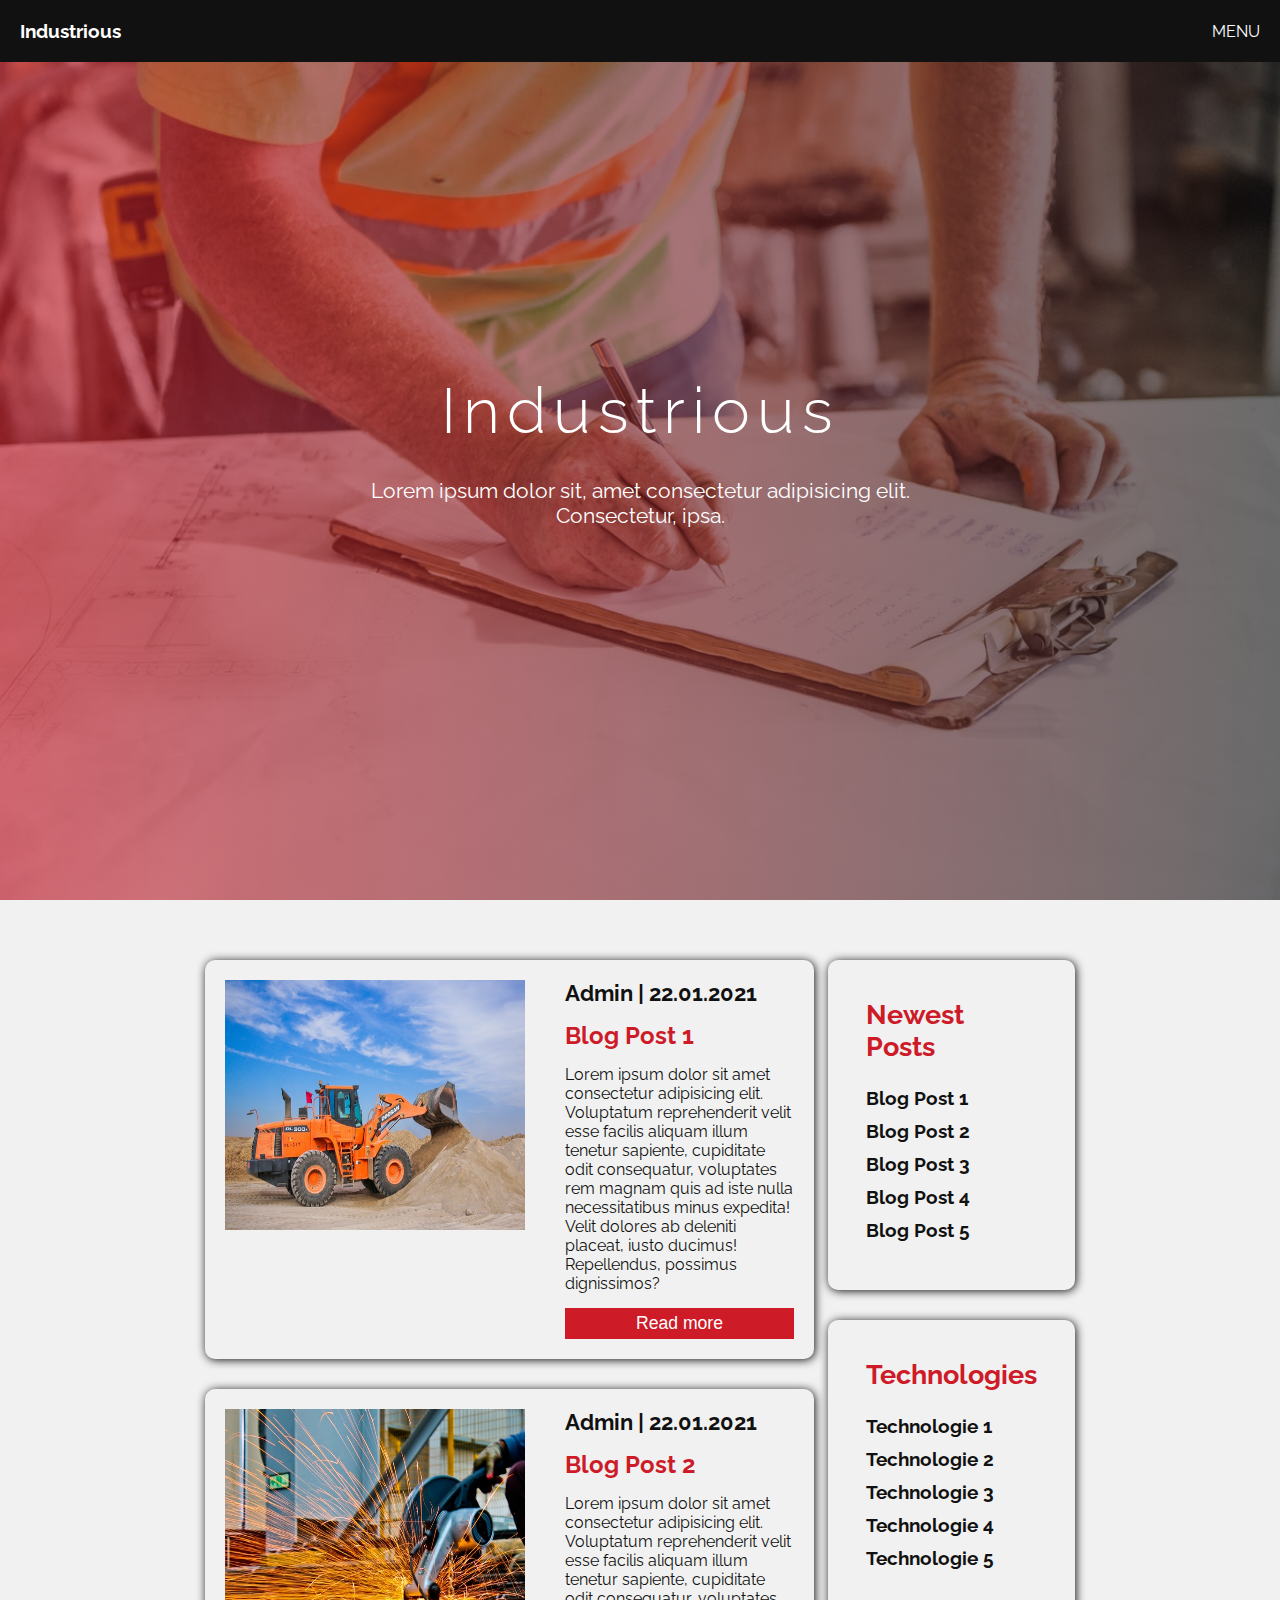
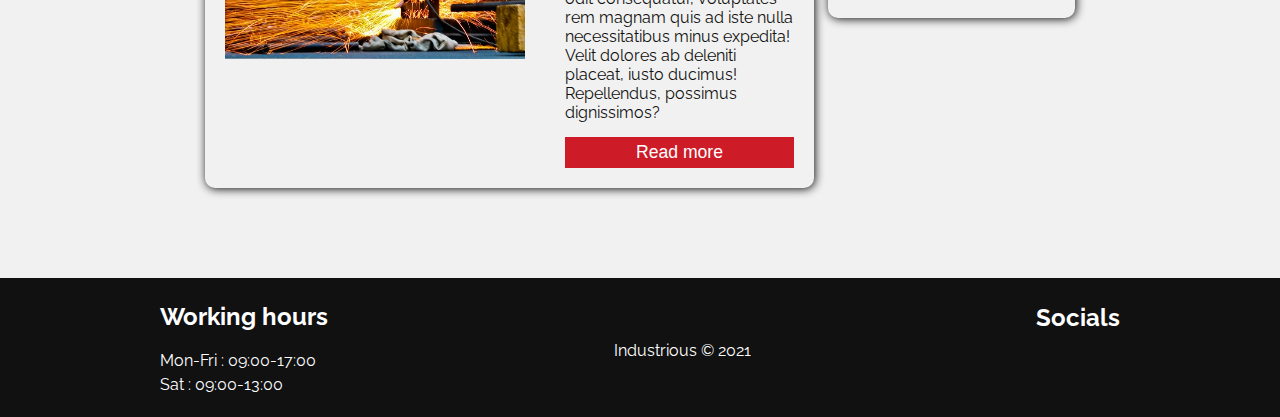
<file: blog.html>
<!DOCTYPE html>
<html lang="en">
  <head>
    <meta charset="UTF-8" />
    <meta name="viewport" content="width=device-width, initial-scale=1.0" />
    <link rel="stylesheet" href="https://cdnjs.cloudflare.com/ajax/libs/font-awesome/5.15.2/css/all.min.css" integrity="sha512-HK5fgLBL+xu6dm/Ii3z4xhlSUyZgTT9tuc/hSrtw6uzJOvgRr2a9jyxxT1ely+B+xFAmJKVSTbpM/CuL7qxO8w==" crossorigin="anonymous" />
    <link rel="stylesheet" href="css/style.css" />
    <script src="./js/main.js" defer></script>
    <title>Industrious - Blog</title>
  </head>
  <body>
    <!--Header-->
    <header>
      <nav>
        <a href=""><h3>Industrious</h3></a>
        <a id="menu-btn"><i class="fas fa-bars"></i> MENU</a>
      </nav>
      <div class="menu" id="menu">
        <i class="far fa-times-circle close" id="close-btn"></i>>
        <ul>
          <li><a href="index.html">Home</a></li>
          <li><a href="blog.html">Blog</a></li>
          <li><a href="#">Contact</a></li>
        </ul>
        <div class="icons">
          <a href="#"><i class="fab fa-facebook-square"></i></a>
          <a href="#"><i class="fab fa-twitter-square"></i></a>
          <a href="#"><i class="fab fa-linkedin"></i></a>
          <a href="#"><i class="fab fa-instagram-square"></i></a>
        </div>
      </div>
      <div class="img"></div>
      <div class="content">
        <h1>Industrious</h1>
        <!-- <p>Lorem ipsum dolor sit amet consectetur adipisicing elit. Facere architecto esse molestias repellendus, possimus unde? Iure perferendis, molestias quo cumque, accusamus porro fugit distinctio possimus dolores neque omnis necessitatibus unde.</p> -->
        <p>Lorem ipsum dolor sit, amet consectetur adipisicing elit. Consectetur, ipsa.</p>
      </div>
    </header>

    <section class="blog">
      <!-- <h2>Blog</h2> -->
      <div class="container">
        <main class="posts">
          <article class="post">
            <div class="featured-image">
              <img src="./img/pic1 .jpg" alt="" />
            </div>

            <div class="text">
              <h4>Admin | <span>22.01.2021</span></h4>
              <h3>Blog Post 1</h3>
              <p>Lorem ipsum dolor sit amet consectetur adipisicing elit. Voluptatum reprehenderit velit esse facilis aliquam illum tenetur sapiente, cupiditate odit consequatur, voluptates rem magnam quis ad iste nulla necessitatibus minus expedita! Velit dolores ab deleniti placeat, iusto ducimus! Repellendus, possimus dignissimos?</p>
              <button>Read more</button>
            </div>
          </article>
          <article class="post">
            <div class="featured-image">
              <img src="./img/pic2.jpg" alt="" />
            </div>

            <div class="text">
              <h4>Admin | <span>22.01.2021</span></h4>
              <h3>Blog Post 2</h3>
              <p>Lorem ipsum dolor sit amet consectetur adipisicing elit. Voluptatum reprehenderit velit esse facilis aliquam illum tenetur sapiente, cupiditate odit consequatur, voluptates rem magnam quis ad iste nulla necessitatibus minus expedita! Velit dolores ab deleniti placeat, iusto ducimus! Repellendus, possimus dignissimos?</p>
              <button>Read more</button>
            </div>
          </article>
        </main>
        <aside class="sidebar">
          <div class="widget">
            <h3>Newest Posts</h3>
            <ul>
              <li><a href=""> Blog Post 1</a></li>
              <li><a href=""> Blog Post 2</a></li>
              <li><a href=""> Blog Post 3</a></li>
              <li><a href=""> Blog Post 4</a></li>
              <li><a href=""> Blog Post 5</a></li>
            </ul>
          </div>
          <div class="widget">
            <h3>Technologies</h3>
            <ul>
              <li><a href="">Technologie 1</a></li>
              <li><a href="">Technologie 2</a></li>
              <li><a href="">Technologie 3</a></li>
              <li><a href="">Technologie 4</a></li>
              <li><a href="">Technologie 5</a></li>
            </ul>
          </div>
        </aside>
      </div>
    </section>
    <!--Footer-->
    <footer>
      <div class="container">
        <div class="hours">
          <h3>Working hours</h3>
          <p>Mon-Fri : 09:00-17:00</p>
          <p>Sat : 09:00-13:00</p>
        </div>
        <p>Industrious &copy; 2021</p>
        <div class="icons">
          <h3>Socials</h3>
          <a href="#"><i class="fab fa-facebook-square"></i></a>
          <a href="#"><i class="fab fa-twitter-square"></i></a>
          <a href="#"><i class="fab fa-linkedin"></i></a>
          <a href="#"><i class="fab fa-instagram-square"></i></a>
        </div>
      </div>
    </footer>
  </body>
</html>
</file>
<file: css/style.css>
@import url("https://fonts.googleapis.com/css2?family=Raleway:wght@300;400;600;700&display=swap");
/*************
Basic styles
****************/
* {
  margin: 0;
  padding: 0;
  box-sizing: border-box;
}

body {
  font-family: Raleway, Arial, Helvetica, sans-serif;
}

.container {
  width: 75%;
  margin: 0 auto;
}

.active {
  transform: translateX(100%);
}

/*************
Header
****************/
header {
  position: relative;
  height: 100vh;
}
header nav {
  position: absolute;
  z-index: 100;
  display: flex;
  justify-content: space-between;
  align-items: center;
  width: 100%;
  padding: 20px;
  color: white;
  background: #111111;
}
header nav a {
  color: #fff;
  text-decoration: none;
}
header nav a:hover {
  text-shadow: 1px 1px 10px #fff;
  transition: 0.3s ease all;
  cursor: pointer;
}
header .video {
  transform: translateX(50%) translateY(50%);
  bottom: 50%;
  height: 100vh;
  min-width: 100%;
  min-height: 100%;
  position: absolute;
  right: 50%;
  width: 100%;
}
header .video::before {
  content: "";
  background: linear-gradient(to right, rgba(206, 27, 40, 0.5), rgba(17, 17, 17, 0.5));
  width: 100%;
  height: 100vh;
  position: absolute;
  left: 0;
  top: 0;
  z-index: 1;
}
header .video video {
  height: 100%;
  width: 100%;
  object-fit: fill;
}
header .img {
  height: 100vh;
  background: linear-gradient(to right, rgba(206, 27, 40, 0.6), rgba(17, 17, 17, 0.6)), url(../img/bg-blog.jpg);
  background-position: center;
  background-size: cover;
}
header .content {
  position: absolute;
  z-index: 10000;
  color: white;
  top: 50%;
  left: 50%;
  transform: translateX(-50%) translateY(-50%);
  display: flex;
  flex-direction: column;
  justify-content: center;
  align-items: center;
}
header .content h1 {
  font-weight: 300;
  font-size: 4em;
  letter-spacing: 7px;
  margin-bottom: 30px;
}
header .content p {
  text-align: center;
  font-size: 1.3em;
}

/**************
Menu
**************/
.menu {
  position: fixed;
  top: 0;
  right: 0;
  z-index: 1500;
  width: 200px;
  height: 100%;
  background: #111111;
  display: flex;
  flex-direction: column;
  transform: translateX(100%);
  transition: 0.6s ease all;
  align-items: center;
}
.menu .close {
  position: absolute;
  color: #fff;
  top: 20px;
  right: 40px;
  font-size: 1.5rem;
  cursor: pointer;
}
.menu .close:hover {
  transition: 0.3s ease all;
  transform: scale(1.1);
}
.menu ul {
  list-style: none;
  margin-top: 50px;
}
.menu ul li {
  font-weight: 600;
  padding: 30px 0;
  text-transform: uppercase;
  letter-spacing: 1.5px;
  margin-bottom: 5px;
}
.menu ul li::after {
  content: "";
  display: block;
  height: 1.5px;
  width: 100%;
  background: #fff;
  margin-top: 5px;
}
.menu ul li:hover {
  text-shadow: 1px 1px 10px #fff;
  transition: 0.3s ease all;
  cursor: pointer;
}
.menu ul li a {
  color: #fff;
  text-decoration: none;
}
.menu .icons {
  margin-left: 10px;
  position: absolute;
  bottom: 20px;
}
.menu .icons a {
  color: #fff;
}
.menu .icons a i {
  font-size: 2.4rem;
  margin-right: 10px;
}
.menu .icons a i:hover {
  color: #ce1b28;
  transition: 0.3s ease all;
}

/**************
technologies
**************/
.technologies {
  background-color: #f1f1f1;
  padding-top: 60px;
  padding-bottom: 60px;
}
.technologies h2 {
  font-size: 1.9rem;
  color: #111111;
  font-weight: 300;
  text-align: center;
  margin-bottom: 30px;
}
.technologies .container {
  display: flex;
  justify-content: space-between;
  flex-wrap: wrap;
}
.technologies .container article {
  flex: 0 0 31%;
  padding: 20px 15px;
  text-align: center;
  box-shadow: 1px 1px 5px #111111;
  margin-bottom: 20px;
  margin-top: 20px;
  display: flex;
  justify-content: center;
  flex-direction: column;
  border-radius: 8px;
}
.technologies .container article h3 {
  color: #111111;
  font-size: 1.3em;
  margin: 15px 0;
}
.technologies .container article p {
  color: #111111;
  text-align: justify;
}
.technologies .container article img {
  width: 100%;
  height: auto;
}
.technologies .container article:hover {
  box-shadow: 2px 2px 10px #111111;
  transition: 0.3s ease all;
}

/**************
about
**************/
.about {
  background: linear-gradient(to right, rgba(206, 27, 40, 0.5), rgba(17, 17, 17, 0.5)), url(../img/background.jpg);
  background-position: center;
  background-size: cover;
  height: 80vh;
  display: flex;
  flex-direction: column;
  justify-content: center;
  text-align: center;
  background-attachment: fixed;
}
.about h3 {
  font-size: 3.3rem;
  font-weight: 300;
  margin: 15px 0;
  color: #fff;
}
.about p {
  color: #fff;
  font-size: 1.2rem;
  margin-top: 40px;
}

/**************
counter
**************/
.counter {
  background: #f1f1f1;
  position: relative;
}
.counter .container {
  display: flex;
  justify-content: space-between;
  text-align: center;
  background: #f1f1f1;
  border-radius: 10px;
  height: 150px;
  position: absolute;
  top: -75px;
  left: 50%;
  transform: translateX(-50%);
  padding: 35px 50px;
  box-shadow: 1px 1px 10px #111111;
}
.counter .container h3 {
  color: #ce1b28;
  font-size: 2rem;
  font-weight: 700;
}
.counter .container p {
  font-weight: 700;
  margin-top: 10px;
  color: #111111;
  font-size: 1.8rem;
}

/**************
team
**************/
.team {
  background: #f1f1f1;
  padding: 120px 0;
}
.team h2 {
  font-size: 1.9rem;
  color: #111111;
  font-weight: 300;
  text-align: center;
  margin-bottom: 30px;
}
.team .container {
  display: flex;
  justify-content: space-between;
  flex-wrap: wrap;
}
.team .container article {
  position: relative;
  margin-top: 50px;
  flex: 0 0 31%;
  background: #fff;
  text-align: center;
  box-shadow: 1px 1px 5px #111111;
  border-radius: 8px;
}
.team .container article img {
  width: 100px;
  height: 100px;
  border-radius: 50%;
  position: absolute;
  top: -50px;
  left: 50%;
  transform: translateX(-50%);
  border: 6px solid #fff;
  box-shadow: 1px 1px 10px #111111;
}
.team .container article h3 {
  margin-top: 70px;
  color: #ce1b28;
  font-size: 1.8rem;
}
.team .container article small {
  color: #ce1b28;
}
.team .container article p {
  margin: 30px 0;
  color: #111111;
}
.team .container article:hover {
  box-shadow: 1px 1px 10px #111111;
  transition: 0.3s ease all;
}
.team .container article:hover img {
  box-shadow: 1px 1px 20px #111111;
  transition: 0.3s ease all;
}

/**************
footer
**************/
footer {
  background: #111111;
  color: #fff;
  padding: 20px 0;
}
footer .container {
  display: flex;
  justify-content: space-between;
  align-items: center;
}
footer .container .hours h3 {
  font-size: 1.5rem;
  margin-bottom: 20px;
}
footer .container p {
  margin-top: 5px;
}
footer .container .icons h3 {
  font-size: 1.5rem;
  margin-top: 5px;
  margin-bottom: 20px;
}
footer .container .icons a {
  color: #fff;
}
footer .container .icons a i {
  font-size: 2.4rem;
  margin-right: 10px;
}
footer .container .icons a i:hover {
  color: #ce1b28;
  transition: 0.3s ease all;
}

/**************
blog
**************/
.blog {
  padding: 60px;
  background-color: #f1f1f1;
}
.blog h2 {
  text-align: center;
  color: #ce1b28;
  margin-bottom: 30px;
  font-size: 1.9rem;
}
.blog .container {
  display: flex;
  justify-content: space-between;
}
.blog .container main {
  flex: 0 0 70%;
}
.blog .container main article {
  display: flex;
  margin-bottom: 30px;
  border-radius: 10px;
  box-shadow: 1px 1px 10px #111111;
}
.blog .container main article .featured-image {
  padding: 20px;
}
.blog .container main article .featured-image img {
  width: 300px;
  height: 250px;
}
.blog .container main article .text {
  display: flex;
  flex-direction: column;
  justify-content: center;
  padding: 20px;
  color: #111111;
}
.blog .container main article .text h4 {
  font-size: 1.4rem;
  margin-bottom: 15px;
}
.blog .container main article .text h3 {
  font-size: 1.5rem;
  color: #ce1b28;
  margin-bottom: 15px;
}
.blog .container main article .text button {
  background: #ce1b28;
  color: #fff;
  padding: 5px;
  font-size: 1.1rem;
  margin-top: 15px;
  border: 0;
  cursor: pointer;
}
.blog .container main article .text button:hover {
  transition: 0.3s ease all;
  color: #fff;
  background: #111111;
  box-shadow: 1px 1px 10px #111111;
}
.blog .container aside {
  flex: 0 0 27%;
}
.blog .container aside .widget {
  margin-bottom: 30px;
  border-radius: 10px;
  box-shadow: 1px 1px 10px #111111;
  padding: 38px;
}
.blog .container aside .widget h3 {
  font-size: 1.7rem;
  color: #ce1b28;
  margin-bottom: 25px;
}
.blog .container aside .widget ul {
  list-style: none;
}
.blog .container aside .widget ul li {
  margin-bottom: 11px;
  font-weight: bold;
  font-size: 1.2rem;
}
.blog .container aside .widget ul li a {
  color: #111111;
  text-decoration: none;
}
.blog .container aside .widget ul li a:hover {
  text-shadow: 2px 2px 5px rgba(17, 17, 17, 0.5);
  transition: 0.3s ease all;
}

/*# sourceMappingURL=style.css.map */
</file>
